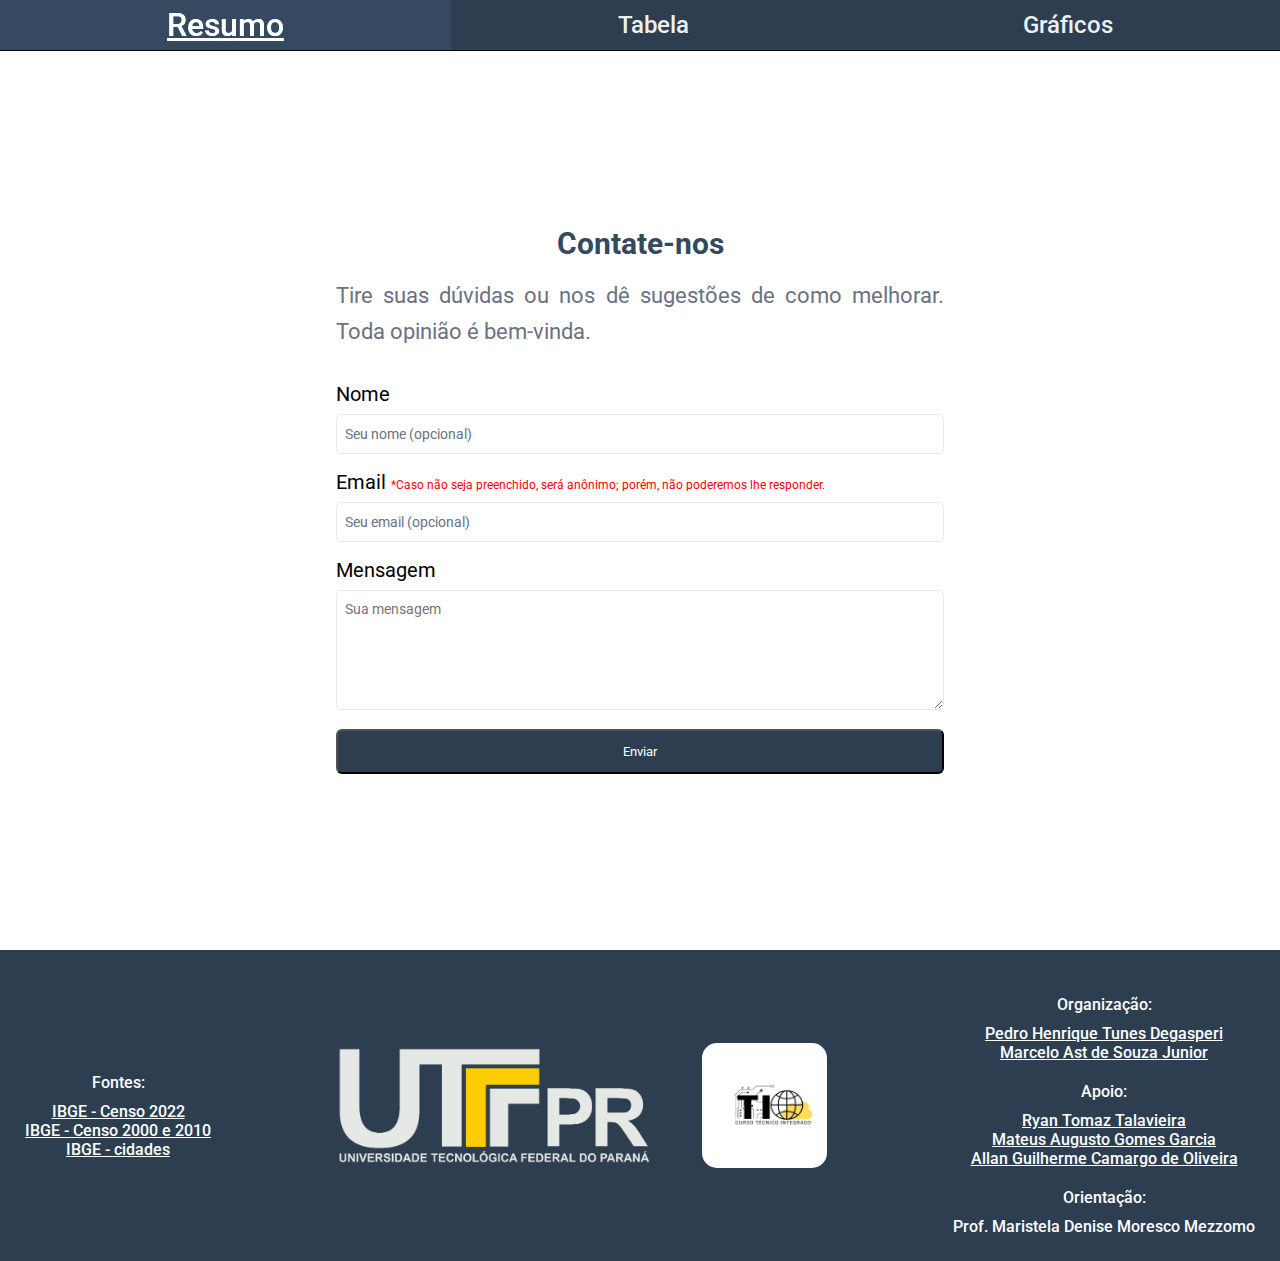
<file: contato.html>
<!DOCTYPE html>
<html lang="en">
<head>
    <meta charset="UTF-8">
    <meta name="viewport" content="width=device-width, initial-scale=1.0">
    <title>Dados Populacionais e Sociais</title>
    <link rel="icon"
    href="https://upload.wikimedia.org/wikipedia/commons/e/eb/Logo_UTFPR.jpeg"
    type="image/png">
    <link rel="stylesheet" href="./contato.css">
    <link rel="stylesheet" href="./comcam.css">
    <meta name="google-adsense-account" content="ca-pub-3778721307186282">
    <script async src="https://pagead2.googlesyndication.com/pagead/js/adsbygoogle.js?client=ca-pub-3778721307186282"
     crossorigin="anonymous"></script>
</head>
<body>
    <nav>
        <ul>
            <a href="./" class="active"><li>Resumo</li></a>
            <a href="./comcam.html"><li>Tabela</li></a>
            <a href="./graph.html"><li>Gráficos</li></a>
        </ul>
    </nav>
    <!-- 
    This is a working contact form. To receive email, 
    Replace YOUR_ACCESS_KEY_HERE with your actual Access Key.
    
    Create Access Key here 👉 https://web3forms.com/
    -->
    
    <main>
        <section class="contact-section">
            <div class="contact-intro">
                <h2 class="contact-title">Contate-nos</h2>
                <p class="contact-description">
                    Tire suas dúvidas ou nos dê sugestões de como melhorar. Toda opinião é bem-vinda.
                </p>
            </div>

            <form class="contact-form" action="https://api.web3forms.com/submit" method="POST">

                <input type="hidden" name="access_key" value="9395def9-b4c2-4cb4-b07c-56bcf23dd8f5"/>
                <input type="hidden" name="subject" value="New Contact Form Submission from Web3Forms" />
                <input type="hidden" name="from_name" value="My Website" />
                <!-- More custom ization options available in the docs: https://docs.web3forms.com -->

                <div class="form-group-container">
                <div class="form-group">
                    <label for="name" class="form-label">Nome</label>
                    <input id="name" name="name" class="form-input" placeholder="Seu nome (opcional)" type="text" />
                </div>
                <div class="form-group">
                    <label for="email" class="form-label">Email <span>*Caso não seja preenchido, será anônimo; porém, não poderemos lhe responder.</span></label>
                    <input id="email" name="email" class="form-input" placeholder="Seu email (opcional)" type="email" />
                </div>
                <div class="form-group">
                    <label for="message" class="form-label">Mensagem</label>
                    <textarea class="form-textarea" id="message" name="message" placeholder="Sua mensagem" required></textarea>
                </div>
                </div>
                <button class="form-submit" type="submit">Enviar</button>
                <input type="hidden" name="redirect" value="https://comcam24-utfpr.onrender.com/obrigado.html">
            </form>

        </section>

    </main>
    <footer>
        <div>
            <h1>Fontes:</h1>
            <ul>
                <li><a href="https://sidra.ibge.gov.br/pesquisa/censo-demografico/demografico-2022/universo-populacao-por-idade-e-sexo">IBGE - Censo 2022</a></li>
                <li><a href="https://sidra.ibge.gov.br/pesquisa/censo-demografico/demografico-2010/universo-caracteristicas-da-populacao-e-dos-domicilios">IBGE - Censo 2000 e 2010</a></li>
                <li><a href="https://cidades.ibge.gov.br/">IBGE - cidades</a></li>
            </ul>
        </div>
        <div style="gap: 50px; display: flex;">
            <img src="./logo2.png" alt="Logo da UTFPR">
            <img src="./coinf.jpg" alt="Logo do COINF" style="border-radius: 15px;">
        </div>
        <div>
            <h1>Organização:</h1>
            <ul>
                <li><a href="hhttps://d4fto.github.io/d4fto/">Pedro Henrique Tunes Degasperi</a></li>
                <li><a href="https://github.com/marceloAst">Marcelo Ast de Souza Junior</a></li>
            </ul>
            <h1>Apoio:</h1>
            <ul>
                <li><a href="https://github.com/alduin10">Ryan Tomaz Talavieira</a></li>
                <li><a href="https://github.com/Maagarcia">Mateus Augusto Gomes Garcia</a></li>
                <li><a href="https://github.com/All4mn">Allan Guilherme Camargo de Oliveira</a></li>
            </ul>
            <h1> Orientação:</h1>
            <ul>
                <li><a>Prof. Maristela Denise Moresco Mezzomo</a></li>
            </ul>
        </div>
    </footer>
</body>
</html>
</file>
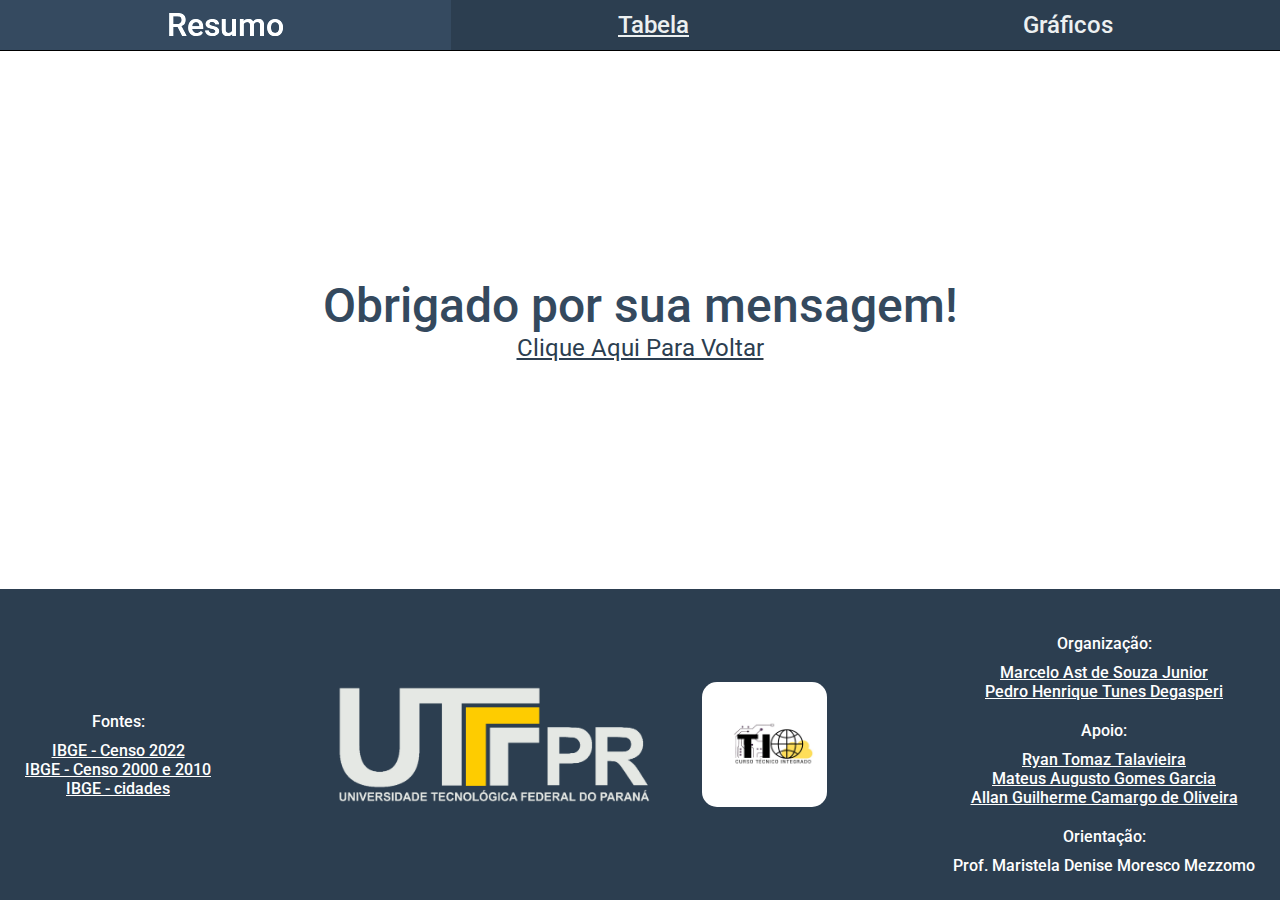
<file: obrigado.html>
<!DOCTYPE html>
<html lang="en">
<head>
    <meta charset="UTF-8">
    <meta name="viewport" content="width=device-width, initial-scale=1.0">
    <title>Dados Populacionais e Sociais</title>
    <link rel="icon"
    href="https://upload.wikimedia.org/wikipedia/commons/e/eb/Logo_UTFPR.jpeg"
    type="image/png">
    <meta name="google-adsense-account" content="ca-pub-3778721307186282">
    <link rel="stylesheet" href="./comcam.css">
    <script async src="https://pagead2.googlesyndication.com/pagead/js/adsbygoogle.js?client=ca-pub-3778721307186282"
     crossorigin="anonymous"></script>
    <style>
        body{
            display: flex;
            flex-direction: column;
            align-items: center;
            justify-content: center;
            main{
                flex-grow: 1;
                display: flex;
                flex-direction: column;
                align-items: center;
                justify-content: center;
                min-height: 500px;
                h1{
                    font-size: 3em;
                }
                a{
                    font-size: 1.5em;
                    color: var(--amarelo);
                    transition: all .5s;
                }
                a:hover{
                    transform: scale(1.25);
                    color: black;
                    text-decoration: none;
                }
            }
            footer, nav{
                width: 100%;
            }
        }
    </style>
</head>
<body>
    <nav>
        <ul>
            <a href="./" ><li>Resumo</li></a>
            <a href="./comcam.html" class="active"><li>Tabela</li></a>
            <a href="./graph.html"><li>Gráficos</li></a>
        </ul>
    </nav>
    <main>
        <h1>Obrigado por sua mensagem!</h1>
        <a href="./contato.html">Clique Aqui Para Voltar</a>
    </main>
    <footer>
        <div>
            <h1>Fontes:</h1>
            <ul>
                <li><a href="https://sidra.ibge.gov.br/pesquisa/censo-demografico/demografico-2022/universo-populacao-por-idade-e-sexo">IBGE - Censo 2022</a></li>
                <li><a href="https://sidra.ibge.gov.br/pesquisa/censo-demografico/demografico-2010/universo-caracteristicas-da-populacao-e-dos-domicilios">IBGE - Censo 2000 e 2010</a></li>
                <li><a href="https://cidades.ibge.gov.br/">IBGE - cidades</a></li>
            </ul>
        </div>
        <div style="gap: 50px; display: flex;">
            <img src="./logo2.png" alt="Logo da UTFPR">
            <img src="./coinf.jpg" alt="Logo do COINF" style="border-radius: 15px;">
        </div>
        <div>
            <h1>Organização:</h1>
            <ul>
                <li><a href="https://github.com/marceloAst">Marcelo Ast de Souza Junior</a></li>
                <li><a href="https://d4fto.github.io/d4fto/">Pedro Henrique Tunes Degasperi</a></li>
            </ul>
            <h1>Apoio:</h1>
            <ul>
                <li><a href="https://github.com/alduin10">Ryan Tomaz Talavieira</a></li>
                <li><a href="https://github.com/Maagarcia">Mateus Augusto Gomes Garcia</a></li>
                <li><a href="https://github.com/All4mn">Allan Guilherme Camargo de Oliveira</a></li>
            </ul>
            <h1> Orientação:</h1>
            <ul>
                <li><a>Prof. Maristela Denise Moresco Mezzomo</a></li>
            </ul>
        </div>
    </footer>
</body>
</html>
</file>
<file: contato.css>
.contact-section {
    width: 100%;
    max-width: 40rem;
    margin-left: auto;
    margin-right: auto;
    padding: 3rem 1rem;
    }

    .contact-intro > * + * {
    margin-top: 1rem;
    }

    .contact-title {
    font-size: 1.875rem;
    line-height: 2.25rem;
    font-weight: 700;
    }

    .contact-description {
    color: rgb(107 114 128);
    }

    .form-group-container {
    display: grid;
    gap: 1rem;
    margin-top: 2rem;
    }

    .form-group {
    display: flex;
    flex-direction: column;
    }

    .form-label {
    margin-bottom: 0.5rem;
    font-size: 1.25rem;
    }

    .form-input,
    .form-textarea {
    padding: 0.5rem;
    border: 1px solid #e5e7eb;
    display: flex;
    height: 2.5rem;
    width: 100%;
    border-radius: 0.375rem;
    font-size: 0.875rem;
    line-height: 1.25rem;
    }

    .form-input::placeholder,
    .form-textarea:focus-visible {
    color: #6b7280;
    }

    .form-input:focus-visible,
    .form-textarea:focus-visible {
    outline: 2px solid #2563eb;
    outline-offset: 2px;
    }

    .form-textarea {
    min-height: 120px;
    }

    .form-submit {
    width: 100%;
    margin-top: 1.2rem;
    background-color: var(--amarelo);
    color: #fff;
    cursor: pointer;
    padding: 13px 5px;
    border-radius: 0.375rem;
}
.form-label span{
    color: red;
    font-size: .75rem;
}
.form-submit:hover{
    filter: brightness(.75);
}
    main{
        height: 100vh;
        display: flex;
        align-items: center;
        justify-content: center;
    }
</file>
<file: comcam.css>
@import url('https://fonts.googleapis.com/css?family=Roboto');
@import url('https://fonts.googleapis.com/css2?family=Roboto:ital,wght@0,100;0,300;0,400;0,500;0,700;0,900;1,100;1,300;1,400;1,500;1,700;1,900&display=swap');
:root {
    /* --preto: #272727;
    --amarelo:#e4c931;
    --branco: #FAFFD8; */
    --preto: #1ABC9C;
    --amarelo:#2C3E50;
    --branco: #3498DB;
}
* {
    font-family: 'Roboto', sans-serif;
    margin: 0;
    padding: 0;
    box-sizing: border-box;
}
.container{
    display: flex;
    align-items: center;
    justify-content: center;
}
body{
    min-height: 100vh;
}
footer{
    font-family: 'roboto', sans-serif;
    padding: 25px;

    display: flex;
    align-items: center;
    text-align: center;
    gap: 15px;
    justify-content: space-between;
    background-color: var(--amarelo);
}
table {
    width: 100vw;
    border-collapse: separate;
    border-spacing: 0;
}
tfoot{
    filter: brightness(0.9);
}
tfoot tr{
    background-color: var(--amarelo);
    height: 60px;
    
}
tfoot td{
    border: 1px solid black;
}
tfoot td:first-child{
    border-right: 0px;
}
tfoot td:not(:first-child):not(:last-child){
    border-right: 0px;
    border-left: 0px;
}

tfoot td:last-child{
    border-left: 0px;
}
th, td {
    border: 1px solid var(--preto);
    border: 1px solid #BDC3C7;
    padding: 8px;
    text-align: center;
}

th {
    background-color: var(--branco);
    color: var(--preto);
}

caption {
    background-color: var(--amarelo);
    font-weight: bold;
    padding: 15px;
    width: 100vw;
    font-family: 'roboto', sans-serif;
    font-weight: 500;
    color:#ECF0F1;
    position: sticky;
    left: 0;
}

.fontes{ 
    text-decoration: none;
    color: #ffffff;
}

tbody tr td:first-child{
    position: sticky;
    left: 0;
    background-color: var(--branco);
    color: #ECF0F1;
    background-color: #34495E;
    border: 1px solid black;
}
thead tr th{
    position: sticky;
    top: 0;
    background-color: var(--branco);
    color: #ECF0F1;
    background-color: #34495E;
    z-index: 1;
    border: 1px solid var(--preto);
    border: 1px solid #BDC3C7;
    border: 1px solid black;
}
thead tr th:first-child{
    left: 0;
    z-index: 2;
}
nav{
    position: fixed;
    width: 100vw;
    left: 0;
    top: 0;
    background-color: var(--preto);
    z-index: 3;
    border-bottom: 1px solid;
    
}
nav ul{
    justify-content: space-around;
    display: flex;
    height: 50px;
    align-items: center;
}
nav ul a{
    font-family: 'roboto', sans-serif;
    font-weight: 500;
    height: 100%;
    display: flex;
    align-items: center;
    justify-content: center;
    background-color: var(--amarelo);
    flex-grow: 1;
    text-align: center;
    color: var(--preto);
    color:#ECF0F1;
    font-size: 1.5em;
    text-decoration: none;
    transition: filter 500ms, font-size 250ms;
}
main{
    overflow-x: hidden;
    overflow-y: hidden;
}
li{
    list-style: none;
}
nav ul a:hover{
    filter: brightness(1.2);
    font-size: 2em;
}
a.active{
    text-decoration: underline !important;
    
}
tbody tr:nth-child(even){
    filter: brightness(0.9);
    background-color: var(--branco); 
    background-color:#ECF0F1; 
}
@media (max-width: 768px) {
    table, th, td {
        font-size: 12px;
    }
    footer img{
        height: 75px;
    }
    footer{
        flex-direction: column;
    }
    main{
        font-size: 0.85rem;
    }
}
body {
    padding-top: 50px;
}
nav ul {
    list-style: none;
    display: flex;
    justify-content: center;
    margin: 0;
    padding: 0;
}
main {
    overflow-x: hidden !important;
}
main p {
    text-align: justify;
    font-size: 1.4em;
    line-height: 1.6;
}
.resumo1, .resumo2 {
    margin-bottom: 10px;
    border-radius: 15px;
    box-shadow: 0px 0px 10px rgba(0, 0, 0, 0.4);
}

.resumo2 h2 {
    font-size: 24px;
    color: #f3f3f3;
}
.image-container {
    text-align: center;
    margin: 20px 0;
}
.image-container img {
    max-width: 100%;
    height: auto;
    border-radius: 8px;
    box-shadow: 0 4px 8px rgba(0, 0, 0, 0.1);
}

footer h1 {
    margin-bottom: 10px;
}

@media (max-width: 1000px) {
    .resumo1 .container, .resumo2 .container{
        flex-direction: column;
        img{
            width: 100%;
            max-width: 90%;

        }
        p{
            width: 90% !important;
        }
    }
    .resumo2 .container{
        flex-direction: column-reverse;
    }
}
h1{
    text-align: center;
    font-family: 'roboto', sans-serif;
    font-weight: 500;
    color: #34495E;
}

h2{
    text-align: center;
    font-family: 'roboto', sans-serif;
    font-weight: 500;
    color: #34495E;
}

.resumo1{
    background-color: var(--branco);
    color: var(--preto);
    background-color: #ECF0F1;
    color: #34495E;
}

.resumo2{
    background-color: var(--preto);
    color: var(--branco);
    background-color: #34495E;
    color: #ECF0F1;

}

.resumo1, .resumo2{
    padding: 30px 25px 50px 25px;
}
.resumo{
    text-align: justify;
}
footer img{
    max-height: 125px;
}
footer a{
    font-family: 'roboto', sans-serif;
    font-weight: 500;
    color:#ffffff;
}
footer h1{
    margin-top:20px;
    font-size: 1em;
    color: #ffffff;
}
.resumo1 .container, .resumo2 .container{
    img{
        width: 700px;
    }
    p{
        width: 50%;
    }
    gap: 25px;
}
#municipios{
    position: fixed;
    top: 60px;
    right: 7px;
    padding: 5px;
    z-index: 1;
}
</file>
